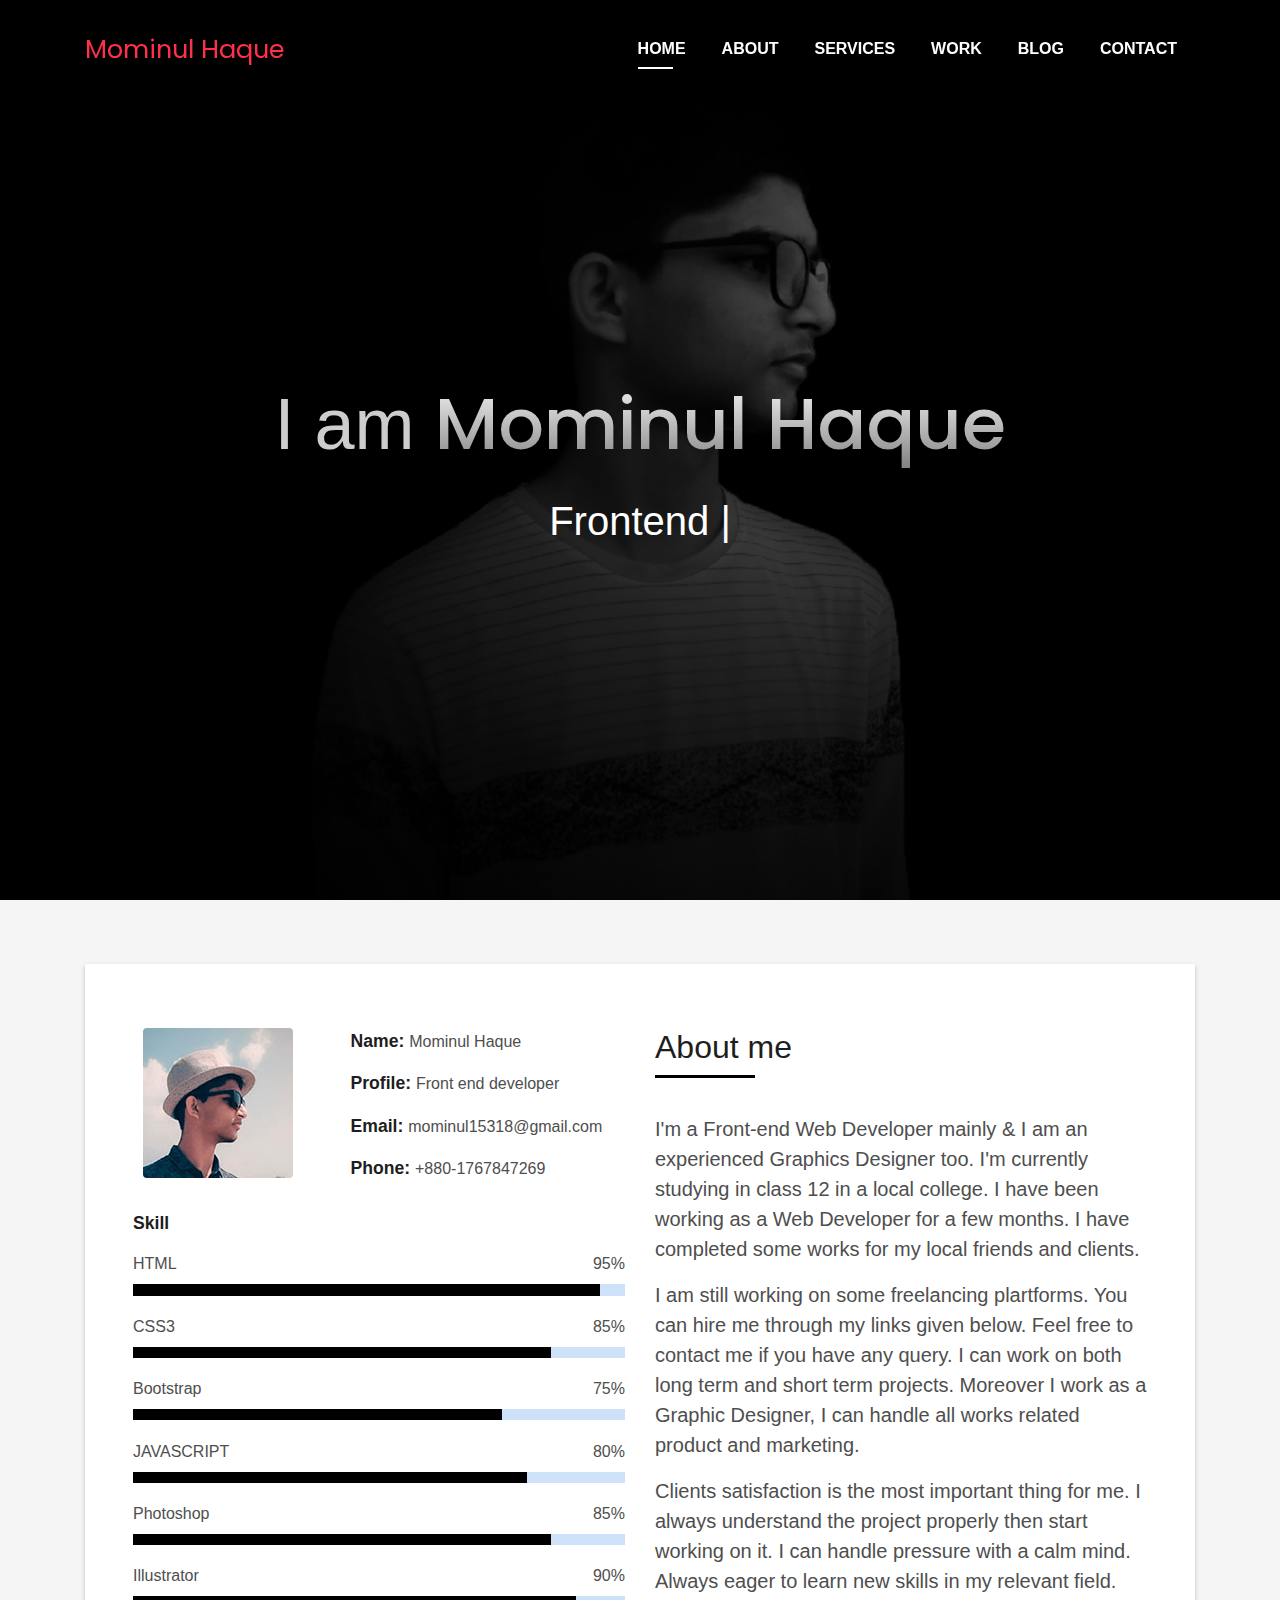
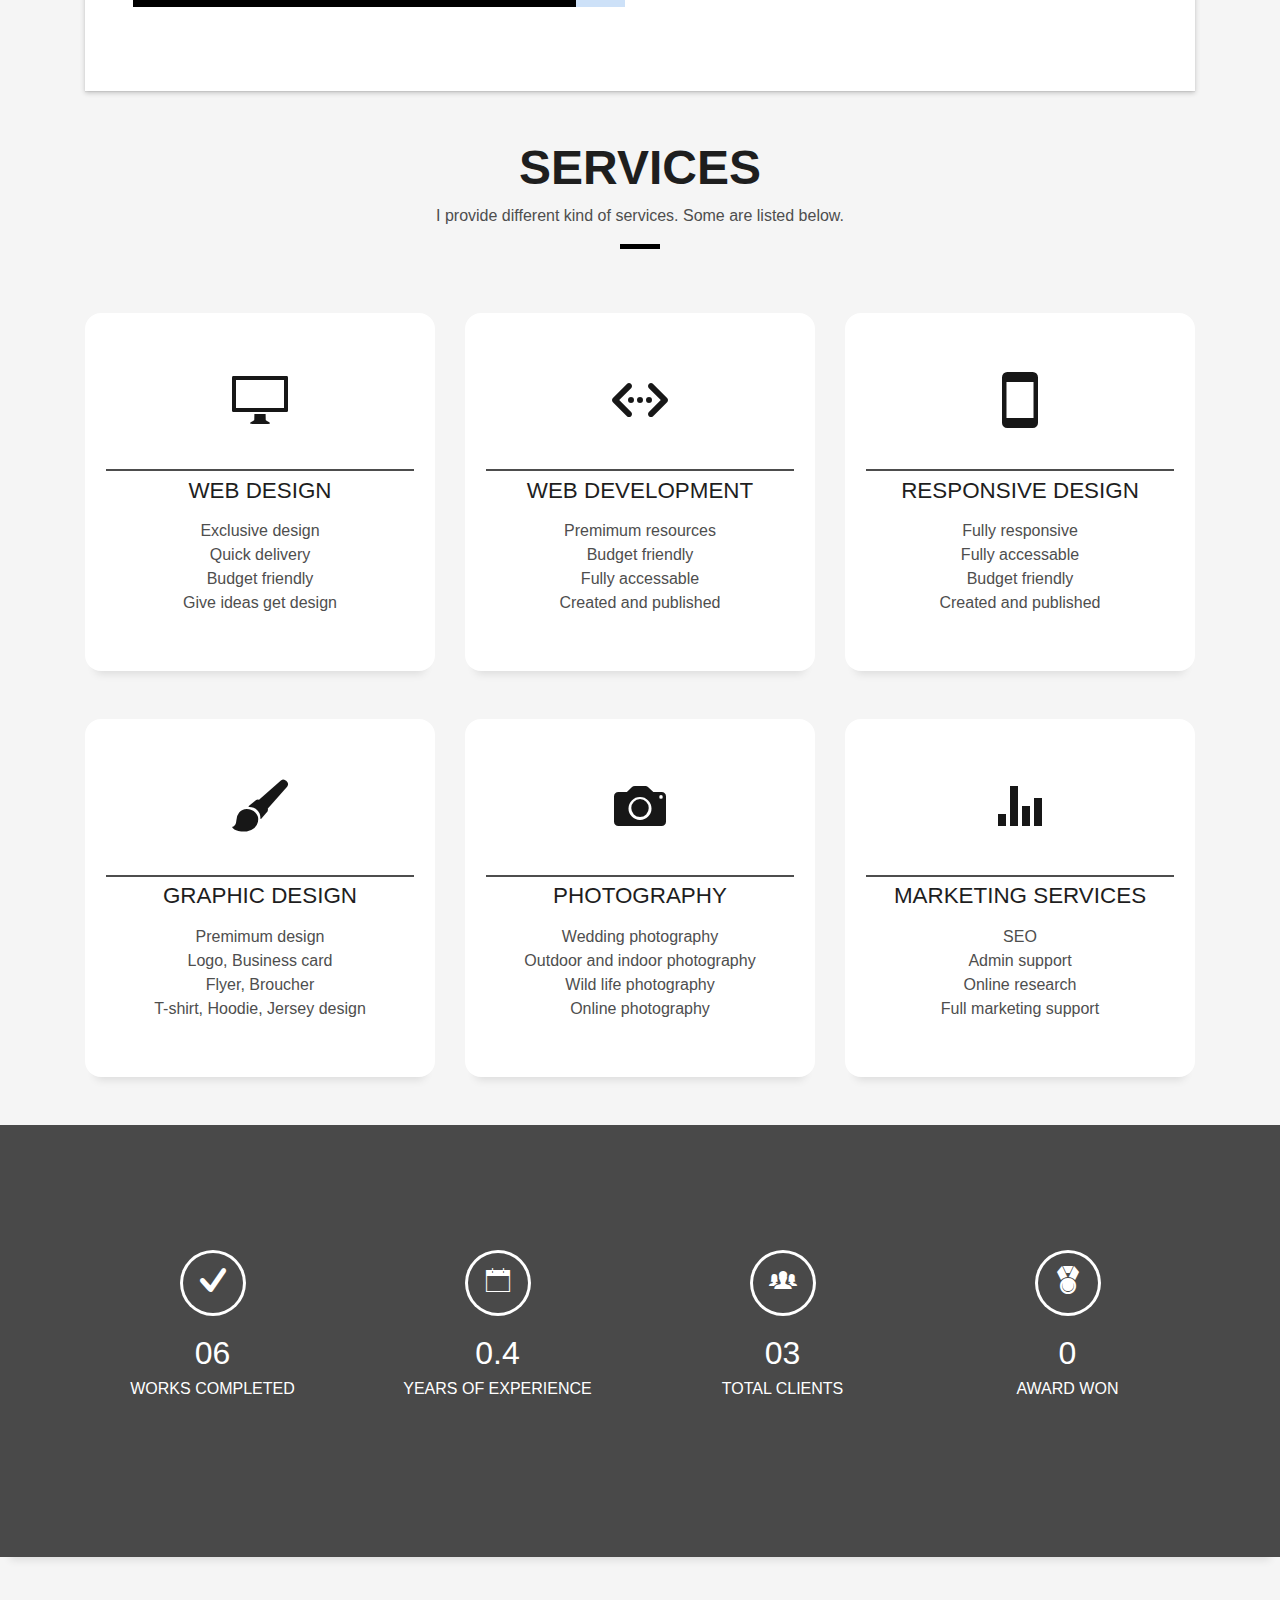
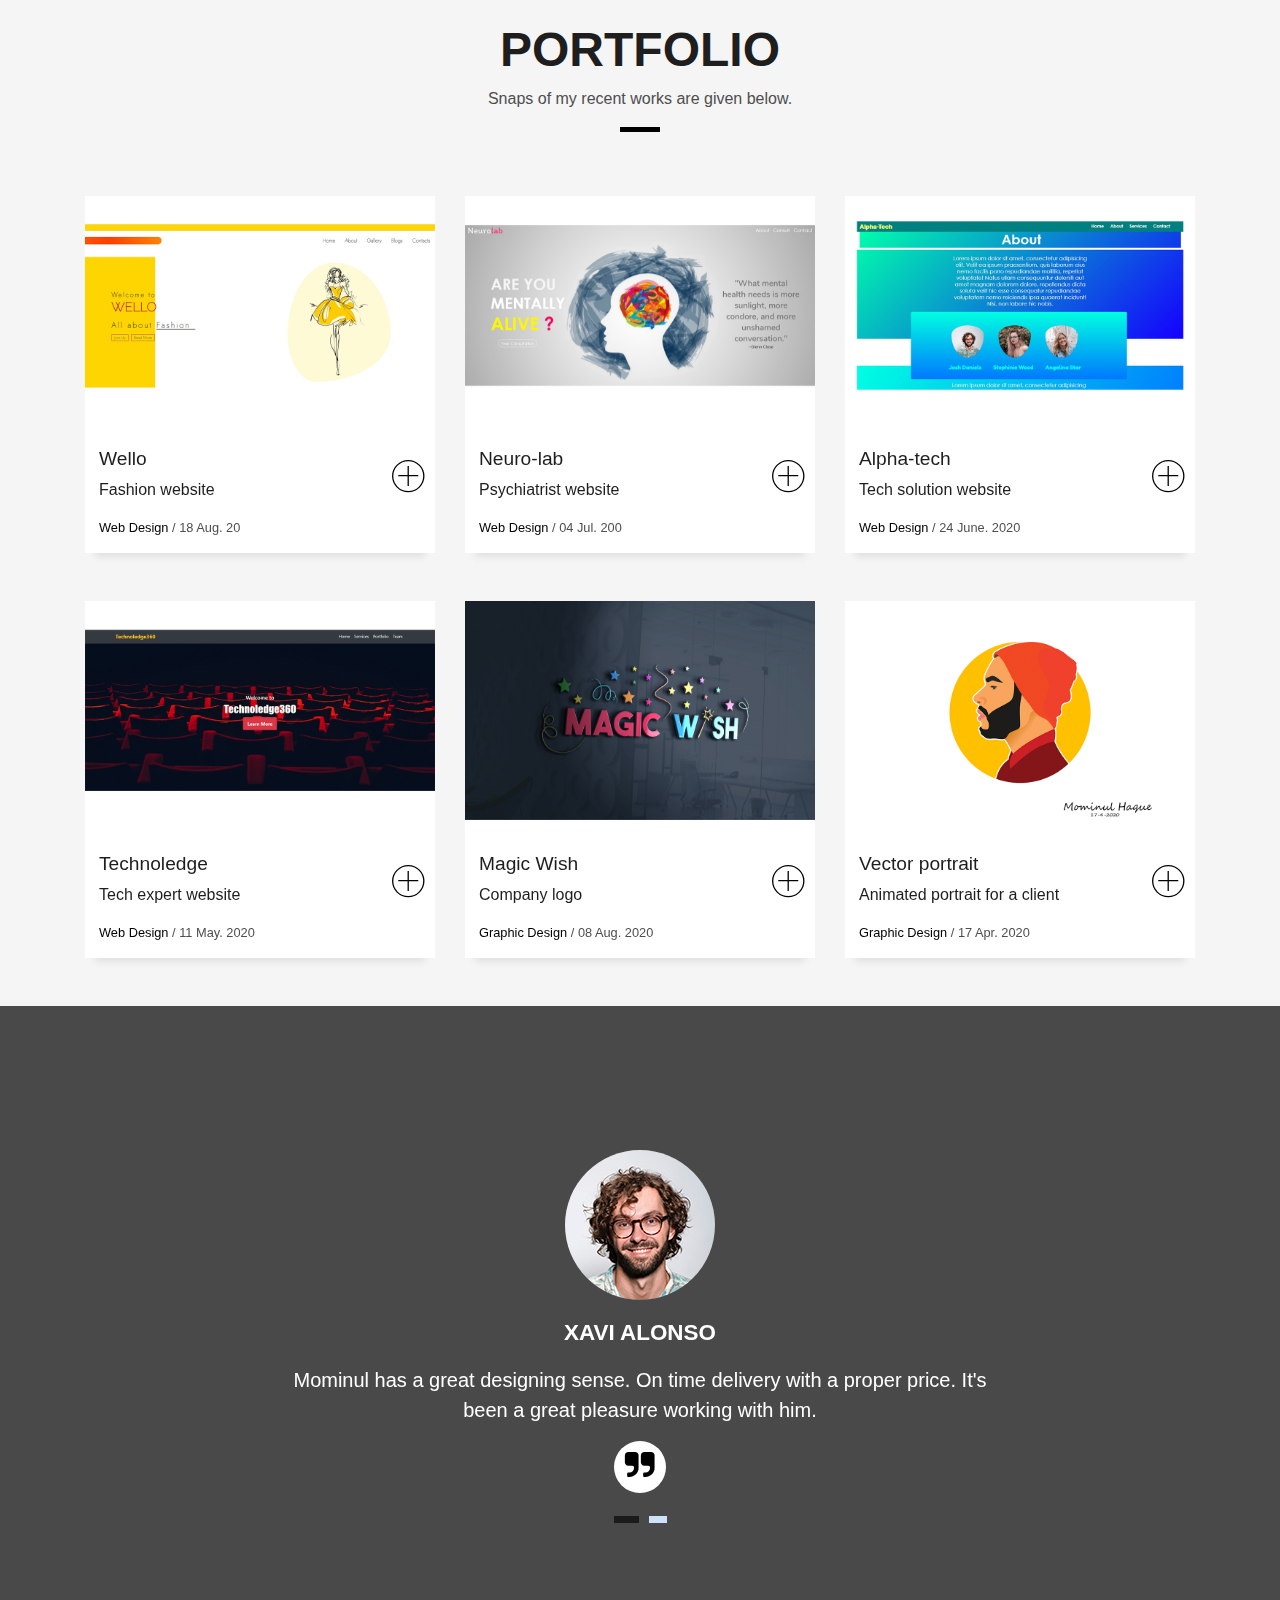
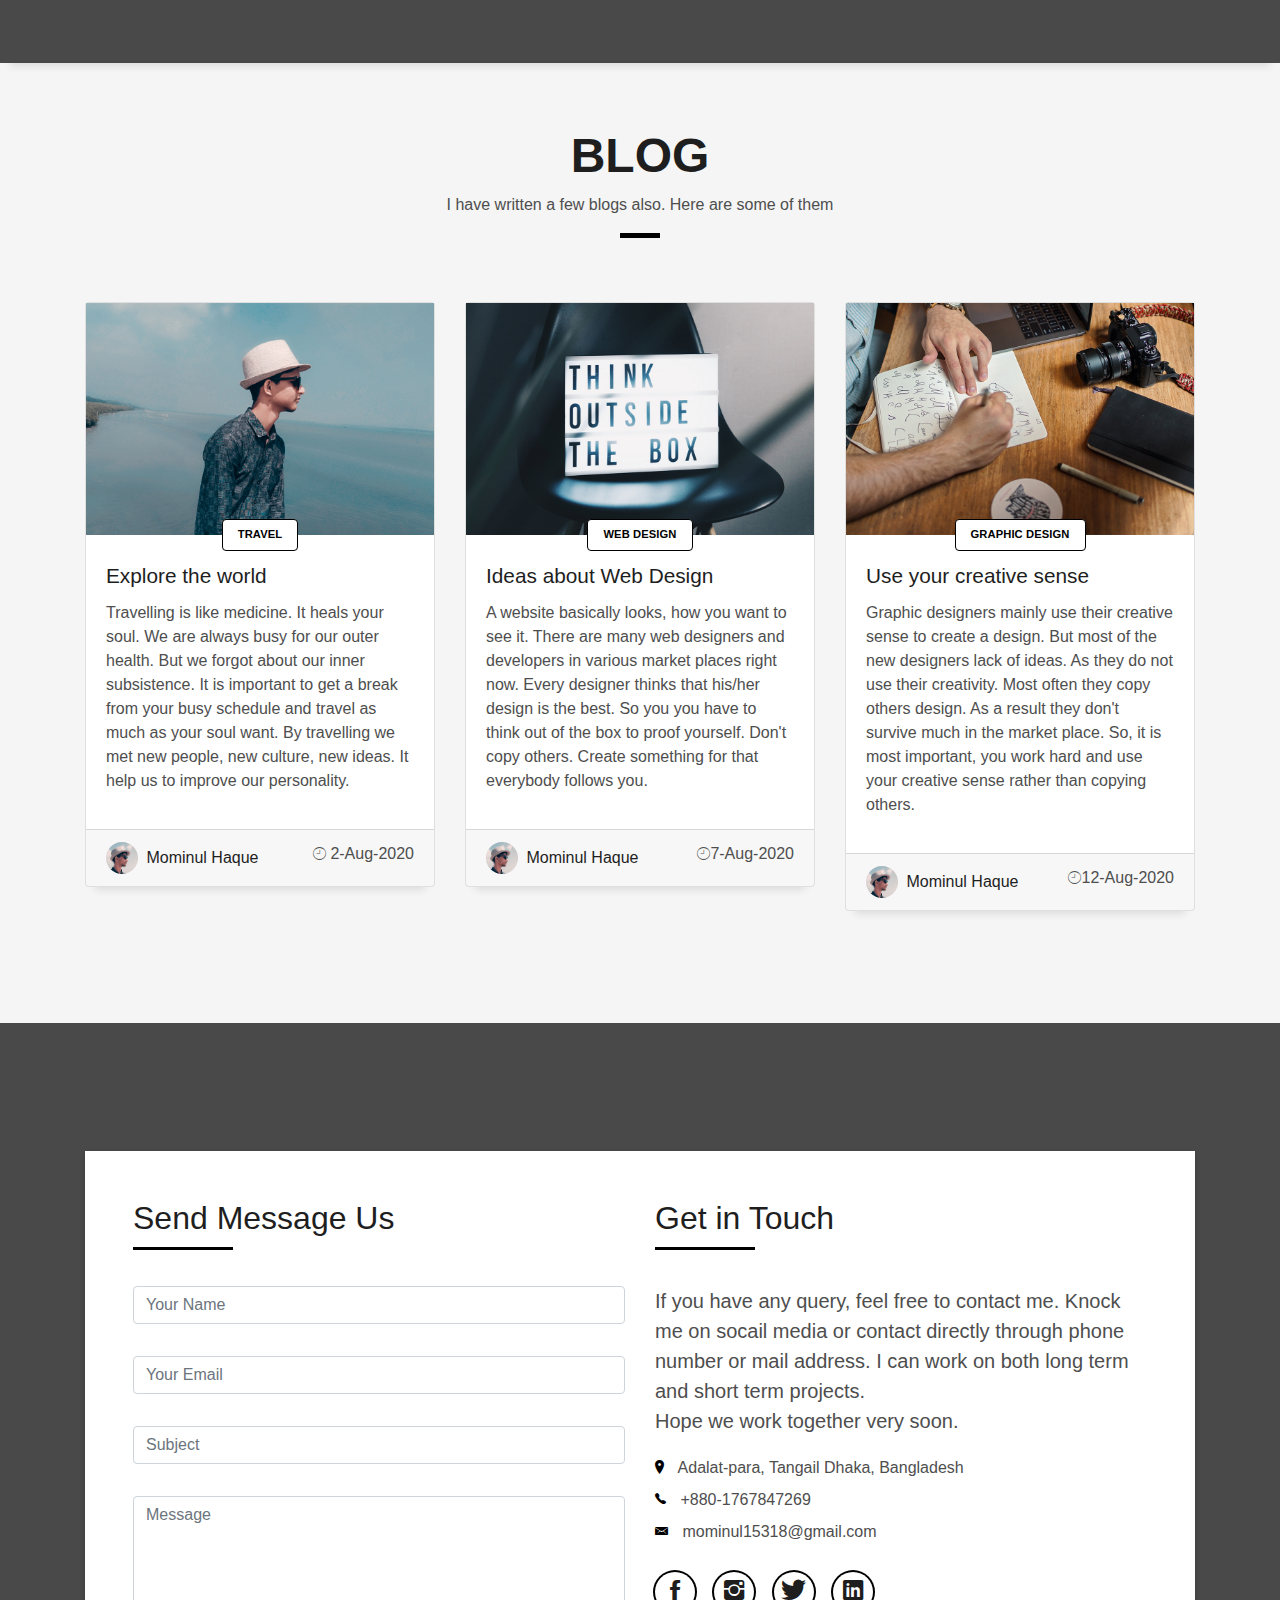
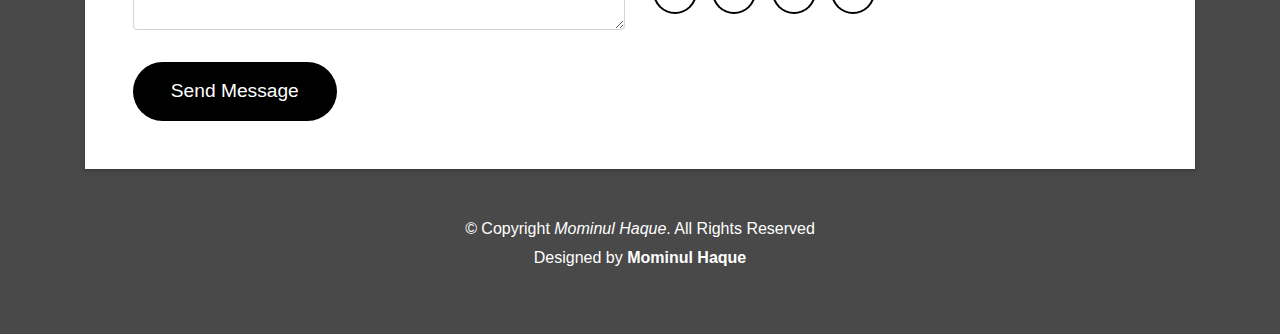
<file: index.html>
<!DOCTYPE html>
<html lang="en">
<head>
  <meta charset="utf-8">
  <title>Mominul Haque</title>
  <meta content="width=device-width, initial-scale=1.0" name="viewport">
  <meta content="" name="keywords">
  <meta content="" name="description">

  <!-- Favicons -->
  <link href="img/favicon.png" rel="icon">
  <link href="img/apple-touch-icon.png" rel="apple-touch-icon">

  <!-- Bootstrap CSS File -->
  <link href="lib/bootstrap/css/bootstrap.min.css" rel="stylesheet">

  <!-- Libraries CSS Files -->
  <link href="lib/font-awesome/css/font-awesome.min.css" rel="stylesheet">
  <link href="lib/animate/animate.min.css" rel="stylesheet">
  <link href="lib/ionicons/css/ionicons.min.css" rel="stylesheet">
  <link href="lib/owlcarousel/assets/owl.carousel.min.css" rel="stylesheet">
  <link href="lib/lightbox/css/lightbox.min.css" rel="stylesheet">

  <!-- Main Stylesheet File -->
  <link href="css/style.css" rel="stylesheet">

  <!-- =======================================================
    Theme Name: DevFolio
    Theme URL: https://bootstrapmade.com/devfolio-bootstrap-portfolio-html-template/
    Author: BootstrapMade.com
    License: https://bootstrapmade.com/license/
  ======================================================= -->
</head>

<body id="page-top">

  <!--/ Nav Star /-->
  <nav class="navbar navbar-b navbar-trans navbar-expand-md fixed-top" id="mainNav">
    <div class="container xyz">
      <a class="navbar-brand js-scroll" href="#page-top">Mominul Haque</a>
      <button class="navbar-toggler collapsed" type="button" data-toggle="collapse" data-target="#navbarDefault"
        aria-controls="navbarDefault" aria-expanded="false" aria-label="Toggle navigation">
        <span></span>
        <span></span>
        <span></span>
      </button>
      <div class="navbar-collapse collapse justify-content-end" id="navbarDefault">
        <ul class="navbar-nav">
          <li class="nav-item">
            <a class="nav-link js-scroll active" href="#home">Home</a>
          </li>
          <li class="nav-item">
            <a class="nav-link js-scroll" href="#about">About</a>
          </li>
          <li class="nav-item">
            <a class="nav-link js-scroll" href="#service">Services</a>
          </li>
          <li class="nav-item">
            <a class="nav-link js-scroll" href="#work">Work</a>
          </li>
          <li class="nav-item">
            <a class="nav-link js-scroll" href="#blog">Blog</a>
          </li>
          <li class="nav-item">
            <a class="nav-link js-scroll" href="#contact">Contact</a>
          </li>
        </ul>
      </div>
    </div>
  </nav>
  <!--/ Nav End /-->

  <!--/ Intro Skew Star /-->
  <div id="home" class="intro route bg-image" style="background-image: url(img/intro-bg.jpg)">
    <div class="overlay-itro"></div>
    <div class="intro-content display-table">
      <div class="table-cell">
        <div class="container">
          <!--<p class="display-6 color-d">Hello, world!</p>-->
          <br><br>
          <h1 class="intro-title mb-4"><span class="dc">I am </span><span class="abc">Mominul Haque</span></h1>
          <p class="intro-subtitle"><span class="text-slider-items">Frontend Developer,Web Developer,Web Designer,Graphic Designer</span><strong class="text-slider"></strong></p>
          <!-- <p class="pt-3"><a class="btn btn-primary btn js-scroll px-4" href="#about" role="button">Learn More</a></p> -->
        </div>
      </div>
    </div>
  </div>
  <!--/ Intro Skew End /-->

  <section id="about" class="about-mf sect-pt4 route">
    <div class="container">
      <div class="row">
        <div class="col-sm-12">
          <div class="box-shadow-full">
            <div class="row">
              <div class="col-md-6">
                <div class="row">
                  <div class="col-sm-6 col-md-5">
                    <div class="about-img">
                      <img src="img/testimonial-2.jpg" class="img-fluid rounded b-shadow-a" alt="">
                    </div>
                  </div>
                  <div class="col-sm-6 col-md-7">
                    <div class="about-info">
                      <p><span class="title-s">Name: </span> <span>Mominul Haque</span></p>
                      <p><span class="title-s">Profile: </span> <span>Front end developer</span></p>
                      <p><span class="title-s">Email: </span> <span>mominul15318@gmail.com</span></p>
                      <p><span class="title-s">Phone: </span> <span>+880-1767847269</span></p>
                    </div>
                  </div>
                </div>
                <div class="skill-mf">
                  <p class="title-s">Skill</p>
                  <span>HTML</span> <span class="pull-right">95%</span>
                  <div class="progress">
                    <div class="progress-bar" role="progressbar" style="width: 95%;" aria-valuenow="95" aria-valuemin="0"
                      aria-valuemax="100"></div>
                  </div>
                  <span>CSS3</span> <span class="pull-right">85%</span>
                  <div class="progress">
                    <div class="progress-bar" role="progressbar" style="width: 85%" aria-valuenow="85" aria-valuemin="0"
                      aria-valuemax="100"></div>
                  </div>
                  <span>Bootstrap</span> <span class="pull-right">75%</span>
                  <div class="progress">
                    <div class="progress-bar" role="progressbar" style="width: 75%" aria-valuenow="75" aria-valuemin="0"
                      aria-valuemax="100"></div>
                  </div>
                  <span>JAVASCRIPT</span> <span class="pull-right">80%</span>
                  <div class="progress">
                    <div class="progress-bar" role="progressbar" style="width: 80%" aria-valuenow="80" aria-valuemin="0"
                      aria-valuemax="100"></div>
                  </div>
                  <span>Photoshop</span> <span class="pull-right">85%</span>
                  <div class="progress">
                    <div class="progress-bar" role="progressbar" style="width: 85%" aria-valuenow="85" aria-valuemin="0"
                      aria-valuemax="100"></div>
                  </div>
                  <span>Illustrator</span> <span class="pull-right">90%</span>
                  <div class="progress">
                    <div class="progress-bar" role="progressbar" style="width: 90%" aria-valuenow="90" aria-valuemin="0"
                      aria-valuemax="100"></div>
                  </div>

                </div>
              </div>
              <div class="col-md-6">
                <div class="about-me pt-4 pt-md-0">
                  <div class="title-box-2">
                    <h5 class="title-left">
                      About me
                    </h5>
                  </div>
                  <p class="lead">
                    I'm a Front-end Web Developer mainly & I am an experienced Graphics Designer too. I'm currently studying in class 12 in a local college. I have been working as a Web Developer for a few months. I have completed some works for my local friends and clients.
                  </p>
                  <p class="lead">
                    I am still working on some freelancing plartforms. You can hire me through my links given below. Feel free to contact me if you have any query. I can work on both long term and short term projects. Moreover I work as a Graphic Designer, I can handle all works related product and marketing.
                  </p>
                  <p class="lead">
                    Clients satisfaction is the most important thing for me. I always understand the project properly then start working on it. I can handle pressure with a calm mind. Always eager to learn new skills in my relevant field.
                  </p>
                </div>
              </div>
            </div>
          </div>
        </div>
      </div>
    </div>
  </section>

  <!--/ Section Services Star /-->
  <section id="service" class="services-mf route">
    <div class="container">
      <div class="row">
        <div class="col-sm-12">
          <div class="title-box text-center">
            <h3 class="title-a">
              Services
            </h3>
            <p class="subtitle-a">
            I provide different kind of services. Some are listed below.
            </p>
            <div class="line-mf"></div>
          </div>
        </div>
      </div>
      <div class="row">
        <div class="col-md-4">
          <div class="service-box">
            <div class="service-ico">
              <span class="ico-circle"><i class="ion-monitor"></i></span>
            </div>
            <div class="service-content">
              <h2 class="s-title">Web Design</h2>
              <p class="s-description text-center">
                Exclusive design
                <br>Quick delivery
                <br>Budget friendly
                <br>Give ideas get design
              </p>
            </div>
          </div>
        </div>
        <div class="col-md-4">
          <div class="service-box">
            <div class="service-ico">
              <span class="ico-circle"><i class="ion-code-working"></i></span>
            </div>
            <div class="service-content">
              <h2 class="s-title">Web Development</h2>
              <p class="s-description text-center">
                Premimum resources
                <br>Budget friendly
                <br>Fully accessable
                <br>Created and published
              </p>
            </div>
          </div>
        </div>
        <div class="col-md-4">
          <div class="service-box">
            <div class="service-ico">
              <span class="ico-circle"><i class="ion-android-phone-portrait"></i></span>
            </div>
            <div class="service-content">
              <h2 class="s-title">Responsive Design</h2>
              <p class="s-description text-center">
                Fully responsive
                <br>Fully accessable
                <br>Budget friendly
                <br>Created and published
              </p>
            </div>
          </div>
        </div>
        <div class="col-md-4">
          <div class="service-box">
            <div class="service-ico">
              <span class="ico-circle"><i class="ion-paintbrush"></i></span>
            </div>
            <div class="service-content">
              <h2 class="s-title">Graphic Design</h2>
              <p class="s-description text-center">
                Premimum design
                <br>Logo, Business card
                <br>Flyer, Broucher
                <br>T-shirt, Hoodie, Jersey design
              </p>
            </div>
          </div>
        </div>
        <div class="col-md-4">
          <div class="service-box">
            <div class="service-ico">
              <span class="ico-circle"><i class="ion-camera"></i></span>
            </div>
            <div class="service-content">
              <h2 class="s-title">Photography</h2>
              <p class="s-description text-center">
                Wedding photography
                <br>Outdoor and indoor photography
                <br>Wild life photography
                <br>Online photography
              </p>
            </div>
          </div>
        </div>
        <div class="col-md-4">
          <div class="service-box">
            <div class="service-ico">
              <span class="ico-circle"><i class="ion-stats-bars"></i></span>
            </div>
            <div class="service-content">
              <h2 class="s-title">Marketing Services</h2>
              <p class="s-description text-center">
                SEO
                <br>Admin support
                <br>Online research
                <br>Full marketing support
              </p>
            </div>
          </div>
        </div>
      </div>
    </div>
  </section>
  <!--/ Section Services End /-->

  <div class="section-counter paralax-mf bg-image" style="background-image: url(img/counters-bg.jpg)">
    <div class="overlay-mf"></div>
    <div class="container">
      <div class="row">
        <div class="col-sm-3 col-lg-3">
          <div class="counter-box">
            <div class="counter-ico">
              <span class="ico-circle"><i class="ion-checkmark-round"></i></span>
            </div>
            <div class="counter-num">
              <p class="counter">06</p>
              <span class="counter-text">WORKS COMPLETED</span>
            </div>
          </div>
        </div>
        <div class="col-sm-3 col-lg-3">
          <div class="counter-box pt-4 pt-md-0">
            <div class="counter-ico">
              <span class="ico-circle"><i class="ion-ios-calendar-outline"></i></span>
            </div>
            <div class="counter-num">
              <p class="counter">0.4</p>
              <span class="counter-text">YEARS OF EXPERIENCE</span>
            </div>
          </div>
        </div>
        <div class="col-sm-3 col-lg-3">
          <div class="counter-box pt-4 pt-md-0">
            <div class="counter-ico">
              <span class="ico-circle"><i class="ion-ios-people"></i></span>
            </div>
            <div class="counter-num">
              <p class="counter">03</p>
              <span class="counter-text">TOTAL CLIENTS</span>
            </div>
          </div>
        </div>
        <div class="col-sm-3 col-lg-3">
          <div class="counter-box pt-4 pt-md-0">
            <div class="counter-ico">
              <span class="ico-circle"><i class="ion-ribbon-a"></i></span>
            </div>
            <div class="counter-num">
              <p class="counter">0</p>
              <span class="counter-text">AWARD WON</span>
            </div>
          </div>
        </div>
      </div>
    </div>
  </div>

  <!--/ Section Portfolio Star /-->
  <section id="work" class="portfolio-mf sect-pt4 route">
    <div class="container">
      <div class="row">
        <div class="col-sm-12">
          <div class="title-box text-center">
            <h3 class="title-a">
              Portfolio
            </h3>
            <p class="subtitle-a">
              Snaps of my recent works are given below.
            </p>
            <div class="line-mf"></div>
          </div>
        </div>
      </div>
      <div class="row">
        <div class="col-md-4">
          <div class="work-box">
            <a href="img/wello.jpg" data-lightbox="gallery-mf">
              <div class="work-img">
                <img src="img/wello.jpg" alt="" class="img-fluid">
              </div>
              <div class="work-content">
                <div class="row">
                  <div class="col-sm-8">
                    <h2 class="w-title">Wello</h2>
                      <p>Fashion website</p>
                    <div class="w-more">
                      <span class="w-ctegory">Web Design</span> / <span class="w-date">18 Aug. 20</span>
                    </div>
                  </div>
                  <div class="col-sm-4">
                    <div class="w-like">
                      <span class="ion-ios-plus-outline"></span>
                    </div>
                  </div>
                </div>
              </div>
            </a>
          </div>
        </div>
        <div class="col-md-4">
          <div class="work-box">
            <a href="img/neurolab.jpg" data-lightbox="gallery-mf">
              <div class="work-img">
                <img src="img/neurolab.jpg" alt="" class="img-fluid">
              </div>
              <div class="work-content">
                <div class="row">
                  <div class="col-sm-8">
                    <h2 class="w-title">Neuro-lab</h2>
                      <p>Psychiatrist website</p>
                    <div class="w-more">
                      <span class="w-ctegory">Web Design</span> / <span class="w-date">04 Jul. 200</span>
                    </div>
                  </div>
                  <div class="col-sm-4">
                    <div class="w-like">
                      <span class="ion-ios-plus-outline"></span>
                    </div>
                  </div>
                </div>
              </div>
            </a>
          </div>
        </div>
        <div class="col-md-4">
          <div class="work-box">
            <a href="img/alphatech.jpg" data-lightbox="gallery-mf">
              <div class="work-img">
                <img src="img/alphatech.jpg" alt="" class="img-fluid">
              </div>
              <div class="work-content">
                <div class="row">
                  <div class="col-sm-8">
                    <h2 class="w-title">Alpha-tech</h2>
                      <p>Tech solution website</p>
                    <div class="w-more">
                      <span class="w-ctegory">Web Design</span> / <span class="w-date">24 June. 2020</span>
                    </div>
                  </div>
                  <div class="col-sm-4">
                    <div class="w-like">
                      <span class="ion-ios-plus-outline"></span>
                    </div>
                  </div>
                </div>
              </div>
            </a>
          </div>
        </div>
        <div class="col-md-4">
          <div class="work-box">
            <a href="img/technoledge.jpg" data-lightbox="gallery-mf">
              <div class="work-img">
                <img src="img/technoledge.jpg" alt="" class="img-fluid">
              </div>
              <div class="work-content">
                <div class="row">
                  <div class="col-sm-8">
                    <h2 class="w-title">Technoledge</h2>
                      <p>Tech expert website</p>
                    <div class="w-more">
                      <span class="w-ctegory">Web Design</span> / <span class="w-date">11 May. 2020</span>
                    </div>
                  </div>
                  <div class="col-sm-4">
                    <div class="w-like">
                      <span class="ion-ios-plus-outline"></span>
                    </div>
                  </div>
                </div>
              </div>
            </a>
          </div>
        </div>
        <div class="col-md-4">
          <div class="work-box">
            <a href="img/mw.jpg" data-lightbox="gallery-mf">
              <div class="work-img">
                <img src="img/mw.jpg" alt="" class="img-fluid">
              </div>
              <div class="work-content">
                <div class="row">
                  <div class="col-sm-8">
                    <h2 class="w-title">Magic Wish</h2>
                    <p>Company logo</p>
                    <div class="w-more">
                      <span class="w-ctegory">Graphic Design</span> / <span class="w-date">08 Aug. 2020</span>
                    </div>
                  </div>
                  <div class="col-sm-4">
                    <div class="w-like">
                      <span class="ion-ios-plus-outline"></span>
                    </div>
                  </div>
                </div>
              </div>
            </a>
          </div>
        </div>
        <div class="col-md-4">
          <div class="work-box">
            <a href="img/boy.jpg" data-lightbox="gallery-mf">
              <div class="work-img">
                <img src="img/boy.jpg" alt="" class="img-fluid">
              </div>
              <div class="work-content">
                <div class="row">
                  <div class="col-sm-8">
                    <h2 class="w-title">Vector portrait</h2>
                    <p>Animated portrait for a client</p>
                    <div class="w-more">
                      <span class="w-ctegory">Graphic Design</span> / <span class="w-date">17 Apr. 2020</span>
                    </div>
                  </div>
                  <div class="col-sm-4">
                    <div class="w-like">
                      <span class="ion-ios-plus-outline"></span>
                    </div>
                  </div>
                </div>
              </div>
            </a>
          </div>
        </div>
        
      </div>
    </div>
  </section>
  <!--/ Section Portfolio End /-->

  <!--/ Section Testimonials Star /-->
  <div class="testimonials paralax-mf bg-image" style="background-image: url(img/overlay-bg.jpg)">
    <div class="overlay-mf"></div>
    <div class="container">
      <div class="row">
        <div class="col-md-12">
          <div id="testimonial-mf" class="owl-carousel owl-theme">
            <div class="testimonial-box">
              <div class="author-test">
                <img src="img/testimonial-3.jpg" alt="" class="rounded-circle b-shadow-a">
                <span class="author">Xavi Alonso</span>
              </div>
              <div class="content-test">
                <p class="description lead">
                  Mominul has a great designing sense. On time delivery with a proper price. It's been a great pleasure working with him.
                </p>
                <span class="comit"><i class="fa fa-quote-right"></i></span>
              </div>
            </div>
            <div class="testimonial-box">
              <div class="author-test">
                <img src="img/testimonial-4.jpg" alt="" class="rounded-circle b-shadow-a">
                <span class="author">Marta Socrate</span>
              </div>
              <div class="content-test">
                <p class="description lead">
                  Mominul is an amazing fellow to work with. Very hardworking and passionate about work. Definitely we'll work again.
                </p>
                <span class="comit"><i class="fa fa-quote-right"></i></span>
              </div>
            </div>
          </div>
        </div>
      </div>
    </div>
  </div>

  <!--/ Section Blog Star /-->
  <section id="blog" class="blog-mf sect-pt4 route">
    <div class="container">
      <div class="row">
        <div class="col-sm-12">
          <div class="title-box text-center">
            <h3 class="title-a">
              Blog
            </h3>
            <p class="subtitle-a">
              I have written a few blogs also. Here are some of them
            </p>
            <div class="line-mf"></div>
          </div>
        </div>
      </div>
      <div class="row">
        <div class="col-md-4">
          <div class="card card-blog">
            <div class="card-img">
              <img src="img/post-1.jpg" alt="" class="img-fluid">
            </div>
            <div class="card-body">
              <div class="card-category-box">
                <div class="card-category">
                  <h6 class="category">Travel</h6>
                </div>
              </div>
              <h3 class="card-title">Explore the world</h3>
              <p class="card-description">
                Travelling is like medicine. It heals your soul. We are always busy for our outer health. But we forgot about our inner subsistence. It is important to get a break from your busy schedule and travel as much as your soul want. By travelling we met new people, new culture, new ideas. It help us to improve our personality.
              </p>
            </div>
            <div class="card-footer">
              <div class="post-author">
                <a href="#">
                  <img src="img/testimonial-2.jpg" alt="" class="avatar rounded-circle">
                  <span class="author">Mominul Haque</span>
                </a>
              </div>
              <div class="post-date">
                <span class="ion-ios-clock-outline"></span> 2-Aug-2020
              </div>
            </div>
          </div>
        </div>
        <div class="col-md-4">
          <div class="card card-blog">
            <div class="card-img">
              <img src="img/post-2.jpg" alt="" class="img-fluid">
            </div>
            <div class="card-body">
              <div class="card-category-box">
                <div class="card-category">
                  <h6 class="category">Web Design</h6>
                </div>
              </div>
              <h3 class="card-title">Ideas about Web Design</h3>
              <p class="card-description">
                A website basically looks, how you want to see it. There are many web designers and developers in various market places right now. Every designer thinks that his/her design is the best. So you you have to think out of the box to proof yourself. Don't copy others. Create something for that everybody follows you.
              </p>
            </div>
            <div class="card-footer">
              <div class="post-author">
                <a href="#">
                  <img src="img/testimonial-2.jpg" alt="" class="avatar rounded-circle">
                  <span class="author">Mominul Haque</span>
                </a>
              </div>
              <div class="post-date">
                <span class="ion-ios-clock-outline"></span>7-Aug-2020
              </div>
            </div>
          </div>
        </div>
        <div class="col-md-4">
          <div class="card card-blog">
            <div class="card-img">
              <img src="img/post-3.jpg" alt="" class="img-fluid">
            </div>
            <div class="card-body">
              <div class="card-category-box">
                <div class="card-category">
                  <h6 class="category">Graphic Design</h6>
                </div>
              </div>
              <h3 class="card-title">Use your creative sense</h3>
              <p class="card-description">
                Graphic designers mainly use their creative sense to create a design. But most of the new designers lack of ideas. As they do not use their creativity. Most often they copy others design. As a result they don't survive much in the market place. So, it is most important, you work hard and use your creative sense rather than copying others.
              </p>
            </div>
            <div class="card-footer">
              <div class="post-author">
                <a href="#">
                  <img src="img/testimonial-2.jpg" alt="" class="avatar rounded-circle">
                  <span class="author">Mominul Haque</span>
                </a>
              </div>
              <div class="post-date">
                <span class="ion-ios-clock-outline"></span>12-Aug-2020
              </div>
            </div>
          </div>
        </div>
      </div>
    </div>
  </section>
  <!--/ Section Blog End /-->

  <!--/ Section Contact-Footer Star /-->
  <section class="paralax-mf footer-paralax bg-image sect-mt4 route" style="background-image: url(img/overlay-bg.jpg)">
    <div class="overlay-mf"></div>
    <div class="container">
      <div class="row">
        <div class="col-sm-12">
          <div class="contact-mf">
            <div id="contact" class="box-shadow-full">
              <div class="row">
                <div class="col-md-6">
                  <div class="title-box-2">
                    <h5 class="title-left">
                      Send Message Us
                    </h5>
                  </div>
                  <div>
                      <form action="" method="post" role="form" class="contactForm">
                      <div id="sendmessage">Your message has been sent. Thank you!</div>
                      <div id="errormessage"></div>
                      <div class="row">
                        <div class="col-md-12 mb-3">
                          <div class="form-group">
                            <input type="text" name="name" class="form-control" id="name" placeholder="Your Name" data-rule="minlen:4" data-msg="Please enter at least 4 chars" />
                            <div class="validation"></div>
                          </div>
                        </div>
                        <div class="col-md-12 mb-3">
                          <div class="form-group">
                            <input type="email" class="form-control" name="email" id="email" placeholder="Your Email" data-rule="email" data-msg="Please enter a valid email" />
                            <div class="validation"></div>
                          </div>
                        </div>
                        <div class="col-md-12 mb-3">
                            <div class="form-group">
                              <input type="text" class="form-control" name="subject" id="subject" placeholder="Subject" data-rule="minlen:4" data-msg="Please enter at least 8 chars of subject" />
                              <div class="validation"></div>
                            </div>
                        </div>
                        <div class="col-md-12 mb-3">
                          <div class="form-group">
                            <textarea class="form-control" name="message" rows="5" data-rule="required" data-msg="Please write something for us" placeholder="Message"></textarea>
                            <div class="validation"></div>
                          </div>
                        </div>
                        <div class="col-md-12">
                          <button type="submit" class="button button-a button-big button-rouded">Send Message</button>
                        </div>
                      </div>
                    </form>
                  </div>
                </div>
                <div class="col-md-6">
                  <div class="title-box-2 pt-4 pt-md-0">
                    <h5 class="title-left">
                      Get in Touch
                    </h5>
                  </div>
                  <div class="more-info">
                    <p class="lead">
                      If you have any query, feel free to contact me. Knock me on socail media or contact directly through phone number or mail address. I can work on both long term and short term projects.
                      <br>Hope we work together very soon.
                    </p>
                    <ul class="list-ico">
                      <li><span class="ion-ios-location"></span> Adalat-para, Tangail Dhaka, Bangladesh</li>
                      <li><span class="ion-ios-telephone"></span> +880-1767847269</li>
                      <li><span class="ion-email"></span> mominul15318@gmail.com</li>
                    </ul>
                  </div>
                  <div class="socials">
                    <ul>
                      <li><a href="http://facebook.com/mominul15" target="_blank"><span class="ico-circle"><i class="ion-social-facebook"></i></span></a></li>
                      <li><a href="https://www.instagram.com/mominul_15/" target="_blank"><span class="ico-circle"><i class="ion-social-instagram"></i></span></a></li>
                      <li><a href="https://twitter.com/iam_momin001" target="_blank"><span class="ico-circle"><i class="ion-social-twitter"></i></span></a></li>
                      <li><a href="https://www.linkedin.com/in/mominul15/" target="_blank"><span class="ico-circle"><i class="ion-social-linkedin" ></i></span></a></li>
                    </ul>
                  </div>
                </div>
              </div>
            </div>
          </div>
        </div>
      </div>
    </div>
    <footer>
      <div class="container">
        <div class="row">
          <div class="col-sm-12">
            <div class="copyright-box">
              <p class="copyright">&copy; Copyright <i>Mominul Haque</i>. All Rights Reserved</p>
              <div class="credits">
                <!--
                  All the links in the footer should remain intact.
                  You can delete the links only if you purchased the pro version.
                  Licensing information: https://bootstrapmade.com/license/
                  Purchase the pro version with working PHP/AJAX contact form: https://bootstrapmade.com/buy/?theme=DevFolio
                -->
                Designed by<strong> <a href="#">Mominul Haque</a></strong>
              </div>
            </div>
          </div>
        </div>
      </div>
    </footer>
  </section>
  <!--/ Section Contact-footer End /-->

  <a href="#" class="back-to-top"><i class="fa fa-chevron-up"></i></a>
  <div id="preloader"></div>

  <!-- JavaScript Libraries -->
  <script src="lib/jquery/jquery.min.js"></script>
  <script src="lib/jquery/jquery-migrate.min.js"></script>
  <script src="lib/popper/popper.min.js"></script>
  <script src="lib/bootstrap/js/bootstrap.min.js"></script>
  <script src="lib/easing/easing.min.js"></script>
  <script src="lib/counterup/jquery.waypoints.min.js"></script>
  <script src="lib/counterup/jquery.counterup.js"></script>
  <script src="lib/owlcarousel/owl.carousel.min.js"></script>
  <script src="lib/lightbox/js/lightbox.min.js"></script>
  <script src="lib/typed/typed.min.js"></script>
  <!-- Contact Form JavaScript File -->
  <script src="contactform/contactform.js"></script>

  <!-- Template Main Javascript File -->
  <script src="js/main.js"></script>

</body>
</html>
</file>
<file: css/style.css>
/*
  Theme Name: DevFolio
  Theme URL: https://bootstrapmade.com/devfolio-bootstrap-portfolio-html-template/
  Author: BootstrapMade.com
  License: https://bootstrapmade.com/license/
*/

/*======================================
//--//-->   STYLES GENERALES
======================================*/
@import url('https://fonts.googleapis.com/css2?family=Poppins:wght@300&display=swap');

body {
  background-color: #f5f5f5;
  color: #4e4e4e;
}

h1,
h2,
h3,
h4,
h5,
h6 {
  color: #1e1e1e;
}

a {
  color: #1e1e1e;
  transition: all 0.5s ease-in-out;
}

a:hover {
  color: #000;
  text-decoration: none;
  transition: all 0.5s ease-in-out;
}

.p-r {
  position: relative;
}

.color-a {
  color: #000;
}

.color-d {
  color: #f5f5f5;
}

.color-text-a {
  color: #4e4e4e;
}

.box-shadow,
.paralax-mf,
.service-box,
.work-box,
.card-blog {
  box-shadow: 0 13px 8px -10px rgba(0, 0, 0, 0.1);
}

.box-shadow-a,
.button:hover {
  box-shadow: 0 0 0 4px #DDDDDD;
}

.display-5 {
  font-size: 2.5rem;
  font-weight: 300;
  line-height: 1.1;
}

.display-6 {
  font-size: 2rem;
  font-weight: 300;
  line-height: 1.1;
}

.avatar {
  width: 32px;
  height: 32px;
  margin-right: 4px;
  overflow: hidden;
}

.bg-image {
  background-repeat: no-repeat;
  background-attachment: fixed;
  background-size: cover;
  background-position: center center;
}

.overlay-mf {
  background-color: #000;
}

.overlay-mf {
  position: absolute;
  top: 0;
  left: 0px;
  padding: 0;
  height: 100%;
  width: 100%;
  opacity: .7;
}

.paralax-mf {
  position: relative;
  padding: 8rem 0;
}

.display-table {
  width: 100%;
  height: 100%;
  display: table;
}

.table-cell {
  display: table-cell;
  vertical-align: middle;
}

/*--/ Sections /--*/

.sect-4 {
  padding: 4rem 0;
}

.sect-pt4 {
  padding-top: 4rem;
}

.sect-mt4 {
  margin-top: 4rem;
}

/*--/ Title s /--*/

.title-s {
  font-weight: 600;
  color: #1e1e1e;
  font-size: 1.1rem;
}

/*--/ Title A /--*/

.title-box {
  margin-bottom: 4rem;
}

.title-a {
  font-size: 3rem;
  font-weight: bold;
  text-transform: uppercase;
}

.subtitle-a {
  color: #4e4e4e;
}

.line-mf {
  width: 40px;
  height: 5px;
  background-color: #000;
  margin: 0 auto;
}

/*--/ Title Left /--*/

.title-box-2 {
  margin-bottom: 3rem;
}

.title-left {
  font-size: 2rem;
  position: relative;
}

.title-left:before {
  content: '';
  position: absolute;
  height: 3px;
  background-color: #000;
  width: 100px;
  bottom: -12px;
}

/*------/ Box /------*/

.box-pl2 {
  padding-left: 2rem;
}

.box-shadow-full {
  padding: 3rem 1.25rem;
  position: relative;
  background-color: #fff;
  margin-bottom: 3rem;
  z-index: 2;
  box-shadow: 0 1px 1px 0 rgba(0, 0, 0, 0.06), 0 2px 5px 0 rgba(0, 0, 0, 0.2);
}

/*------/ Socials /------*/

.socials {
  padding: 1.5rem 0;
}

.socials ul li {
  display: inline-block;
}

.socials .ico-circle {
  height: 40px;
  width: 40px;
  font-size: 1.7rem;
  border-radius: 50%;
  line-height: 1.4;
  margin: 0 15px 0 0;
  box-shadow: 0 0 0 2px #000;
  transition: all 500ms ease;
}

.socials .ico-circle:hover {
  background-color: #000;
  color: #fff;
  box-shadow: 0 0 0 2px #fff;
  transition: all 500ms ease;
}

/*------/ Ul resect /------*/

.ul-resect,
.socials ul,
.list-ico,
.blog-wrapper .post-meta ul,
.box-comments .list-comments,
.widget-sidebar .list-sidebar,
.widget-tags ul {
  list-style: none;
  padding-left: 0;
  margin-bottom: 0;
}

.list-ico {
  line-height: 2;
}

.list-ico span {
  color: #000;
  margin-right: 10px;
}

/*------/ Ico Circle /------*/

.ico-circle {
  height: 100px;
  width: 100px;
  font-size: 2rem;
  border-radius: 50%;
  line-height: 1.55;
  margin: 0 auto;
  text-align: center;
  box-shadow: 0 0 0 10px #000;
  display: block;
}

/*------/ Owl Carousel /------*/

.owl-theme .owl-dots {
  text-align: center;
  margin-top: 18px;
}

.owl-theme .owl-dots .owl-dot {
  display: inline-block;
}

.owl-theme .owl-dots .owl-dot span {
  width: 18px;
  height: 7px;
  margin: 5px 5px;
  background: #cde1f8;
  border: 0px solid #cde1f8;
  display: block;
  transition: all 0.6s ease-in-out;
  cursor: pointer;
}

.owl-theme .owl-dots .owl-dot:hover span {
  background-color: #cde1f8;
}

.owl-theme .owl-dots .owl-dot.active span {
  background-color: #1B1B1B;
  width: 25px;
}

/*--/ Scrolltop s /--*/

.scrolltop-mf {
  position: relative;
  display: none;
}

.scrolltop-mf span {
  z-index: 999;
  position: fixed;
  width: 42px;
  height: 42px;
  background-color: #000;
  opacity: .7;
  font-size: 1.6rem;
  line-height: 1.5;
  text-align: center;
  color: #fff;
  top: auto;
  left: auto;
  right: 30px;
  bottom: 50px;
  cursor: pointer;
  border-radius: 50%;
}

/* Back to top button */

.back-to-top {
  position: fixed;
  display: none;
  background: #000;
  color: #fff;
  width: 44px;
  height: 44px;
  text-align: center;
  line-height: 1;
  font-size: 16px;
  border-radius: 50%;
  right: 15px;
  bottom: 15px;
  transition: background 0.5s;
  z-index: 11;
}

.back-to-top i {
  padding-top: 12px;
  color: #fff;
}

/* Prelaoder */

#preloader {
  position: fixed;
  top: 0;
  left: 0;
  right: 0;
  bottom: 0;
  z-index: 9999;
  overflow: hidden;
  background: #fff;
}

#preloader:before {
  content: "";
  position: fixed;
  top: calc(50% - 30px);
  left: calc(50% - 30px);
  border: 6px solid #f2f2f2;
  border-top: 6px solid #000;
  border-radius: 50%;
  width: 60px;
  height: 60px;
  -webkit-animation: animate-preloader 1s linear infinite;
  animation: animate-preloader 1s linear infinite;
}

@-webkit-keyframes animate-preloader {
  0% {
    -webkit-transform: rotate(0deg);
    transform: rotate(0deg);
  }

  100% {
    -webkit-transform: rotate(360deg);
    transform: rotate(360deg);
  }
}

@keyframes animate-preloader {
  0% {
    -webkit-transform: rotate(0deg);
    transform: rotate(0deg);
  }

  100% {
    -webkit-transform: rotate(360deg);
    transform: rotate(360deg);
  }
}

/*======================================
//--//-->   NAVBAR
======================================*/
.xyz{

}
.navbar-b {
  transition: all .5s ease-in-out;
  background-color: transparent;
  padding-top: 1.563rem;
  padding-bottom: 1.563rem;
}

.navbar-b.navbar-reduce {
  box-shadow: 0px 6px 9px 0px rgba(0, 0, 0, 0.06);
}

.navbar-b.navbar-trans .nav-item,
.navbar-b.navbar-reduce .nav-item {
  position: relative;
  padding-right: 10px;
  padding-left: 0;
}

.navbar-b.navbar-trans .nav-link,
.navbar-b.navbar-reduce .nav-link {
  color: #fff;
  text-transform: uppercase;
  font-weight: 600;
}

.navbar-b.navbar-trans .nav-link:before,
.navbar-b.navbar-reduce .nav-link:before {
  content: '';
  position: absolute;
  margin-left: 0px;
  width: 0%;
  bottom: 0;
  left: 0;
  height: 2px;
  transition: all 500ms ease;
}

.navbar-b.navbar-trans .nav-link:hover,
.navbar-b.navbar-reduce .nav-link:hover {
  color: #1B1B1B;
}

.navbar-b.navbar-trans .nav-link:hover:before,
.navbar-b.navbar-reduce .nav-link:hover:before {
  width: 35px;
}

.navbar-b.navbar-trans .show > .nav-link:before,
.navbar-b.navbar-trans .active > .nav-link:before,
.navbar-b.navbar-trans .nav-link.show:before,
.navbar-b.navbar-trans .nav-link.active:before,
.navbar-b.navbar-reduce .show > .nav-link:before,
.navbar-b.navbar-reduce .active > .nav-link:before,
.navbar-b.navbar-reduce .nav-link.show:before,
.navbar-b.navbar-reduce .nav-link.active:before {
  width: 35px;
}

.navbar-b.navbar-trans .nav-link:before {
  background-color: #fff;
}

.navbar-b.navbar-trans .nav-link:hover {
  color: #fff;
}

.navbar-b.navbar-trans .show > .nav-link,
.navbar-b.navbar-trans .active > .nav-link,
.navbar-b.navbar-trans .nav-link.show,
.navbar-b.navbar-trans .nav-link.active {
  color: #fff;
}

.navbar-b.navbar-reduce {
  transition: all .5s ease-in-out;
  background-color: #fff;
  padding-top: 15px;
  padding-bottom: 15px;
}

.navbar-b.navbar-reduce .nav-link {
  color: #000;
}

.navbar-b.navbar-reduce .nav-link:before {
  background-color: #000;
}

.navbar-b.navbar-reduce .nav-link:hover {
  color: #000;
}

.navbar-b.navbar-reduce .show > .nav-link,
.navbar-b.navbar-reduce .active > .nav-link,
.navbar-b.navbar-reduce .nav-link.show,
.navbar-b.navbar-reduce .nav-link.active {
  color: #000;
}

.navbar-b.navbar-reduce .navbar-brand {
  color: #FF001E;
}

.navbar-b.navbar-reduce .navbar-toggler span {
  background-color: #1B1B1B;
}

.navbar-b .navbar-brand {
  color: #FF3048;
  font-size: 1.6rem;
  font-family: 'Poppins', sans-serif;
}

.navbar-b .navbar-nav .dropdown-item.show .dropdown-menu,
.navbar-b .dropdown.show .dropdown-menu,
.navbar-b .dropdown-btn.show .dropdown-menu {
  -webkit-transform: translate3d(0px, 0px, 0px);
  transform: translate3d(0px, 0px, 0px);
  visibility: visible !important;
}

.navbar-b .dropdown-menu {
  margin: 1.12rem 0 0;
  border-radius: 0;
}

.navbar-b .dropdown-menu .dropdown-item {
  padding: .7rem 1.7rem;
  transition: all 500ms ease;
}

.navbar-b .dropdown-menu .dropdown-item:hover {
  background-color: #000;
  color: #fff;
  transition: all 500ms ease;
}

.navbar-b .dropdown-menu .dropdown-item.active {
  background-color: #000;
}

/*--/ Hamburger Navbar /--*/

.navbar-toggler {
  position: relative;
}

.navbar-toggler:focus,
.navbar-toggler:active {
  outline: 0;
}

.navbar-toggler span {
  display: block;
  background-color: #fff;
  height: 3px;
  width: 25px;
  margin-top: 4px;
  margin-bottom: 4px;
  -webkit-transform: rotate(0deg);
  transform: rotate(0deg);
  left: 0;
  opacity: 1;
}

.navbar-toggler span:nth-child(1),
.navbar-toggler span:nth-child(3) {
  transition: -webkit-transform .35s ease-in-out;
  transition: transform .35s ease-in-out;
  transition: transform .35s ease-in-out, -webkit-transform .35s ease-in-out;
}

.navbar-toggler:not(.collapsed) span:nth-child(1) {
  position: absolute;
  left: 12px;
  top: 10px;
  -webkit-transform: rotate(135deg);
  transform: rotate(135deg);
  opacity: 0.9;
}

.navbar-toggler:not(.collapsed) span:nth-child(2) {
  height: 12px;
  visibility: hidden;
  background-color: transparent;
}

.navbar-toggler:not(.collapsed) span:nth-child(3) {
  position: absolute;
  left: 12px;
  top: 10px;
  -webkit-transform: rotate(-135deg);
  transform: rotate(-135deg);
  opacity: 0.9;
}

/*======================================
//--//-->   INTRO
======================================*/

.intro {
  height: 100vh;
  position: relative;
  color: #fff;
}

.intro .intro-content {
  text-align: center;
  position: absolute;
}

.intro .overlay-itro {
  background-color: rgba(0, 0, 0, 0.6);
  position: absolute;
  top: 0;
  left: 0px;
  padding: 0;
  height: 100%;
  width: 100%;
  opacity: .9;
}

.intro .intro-title {
  color: #fff;
}

.abc{
  font-family: 'Poppins', sans-serif;
  background: -webkit-linear-gradient(#fff, #7B7B7B);
  -webkit-background-clip: text;
  -webkit-text-fill-color: transparent;
}

.dc{
  color: #CDCDCD;
}

.intro .intro-subtitle {
  font-size: 1.5rem;
  font-weight: 300;
}

.intro .text-slider-items {
  display: none;
}

.intro-single {
  height: 350px;
}

.intro-single .intro-content {
  margin-top: 30px;
}

.intro-single .intro-title {
  text-transform: uppercase;
  font-size: 3rem;
}

.intro-single .breadcrumb {
  background-color: transparent;
  color: #000;
}

.intro-single .breadcrumb .breadcrumb-item:before {
  color: #cde1f8;
}

.intro-single .breadcrumb .breadcrumb-item.active {
  color: #cde1f8;
}

.intro-single .breadcrumb a {
  color: #fff;
}

/*======================================
//--//-->   ABOUT
======================================*/

.about-mf .box-shadow-full {
  padding-top: 4rem;
  padding-bottom: 4rem;
}

.about-mf .about-img {
  margin-bottom: 2rem;
}

.about-mf .about-img img {
  margin-left: 10px;
}

.skill-mf span {
  color: #4e4e4e;
}

.skill-mf .progress {
  background-color: #cde1f8;
  margin: .5rem 0 1.2rem 0;
  border-radius: 0;
  height: .7rem;
}

.skill-mf .progress .progress-bar {
  height: .7rem;
  background-color: #000;
}

/*======================================
//--//-->   SERVICES
======================================*/

.service-box {
  background-color: #fff;
  padding: 2.5rem 1.3rem;
  border-radius: 1rem;
  margin-bottom: 3rem;
  transition: 0.5s ease;
}

.service-box:hover{
  box-shadow: 5px 5px 5px 2px #CACACA; 
}

.service-box:hover .ico-circle {
  transition: all 500ms ease;
  color: #fff;
  background-color: #2C2C2C;
  box-shadow: 0 0 0 10px #fff;
}

.service-box .service-ico {
  margin-bottom: 1rem;
  color: #171717;
}

.service-box .ico-circle {
  transition: all 500ms ease;
  font-size: 4rem;
  box-shadow: 0 0 0 0px #fff;
}

.service-box .s-title {
  font-size: 1.4rem;
  text-transform: uppercase;
  text-align: center;
  padding: .4rem 0;
  border-top: 2px solid #4D4D4D;
}

.service-box .s-description {
  color: #4e4e4e;
}

/*======================================
//--//-->   COUNTER
======================================*/

.counter-box {
  color: #fff;
  text-align: center;
}

.counter-ico {
  margin-bottom: 1rem;
}

.counter-ico .ico-circle {
  height: 60px;
  width: 60px;
  line-height: 1.8;
  box-shadow: 0 0 0 3px #FFF;
}

.counter-num .counter {
  font-size: 2rem;
  margin-bottom: 0;
}

/*======================================
//--//-->   PORTFOLIO
======================================*/

.work-box {
  margin-bottom: 3rem;
  -webkit-backface-visibility: hidden;
  backface-visibility: hidden;
  background-color: #fff;
  transition: 0.3s ease;
}

.work-box:hover {
box-shadow: 5px 5px 5px 2px #CACACA;
}

.work-box:hover img {
  -webkit-transform: scale(1.3);
  transform: scale(1.3);
}

.work-img {
  display: block;
  overflow: hidden;
}

.work-img img {
  transition: all 1s;
}

.work-content {
  padding: 2rem 3% 1rem 4%;
}

.work-content .w-more {
  color: #4e4e4e;
  font-size: .8rem;
}

.work-content .w-more .w-ctegory {
  color: #000;
}

.work-content .w-like {
  font-size: 2.5rem;
  color: #000;
  float: right;
}

.work-content .w-like a {
  color: #000;
}

.work-content .w-like .num-like {
  font-size: .7rem;
}

.w-title {
  font-size: 1.2rem;
}

/*======================================
//--//-->   TESTIMONIALS
======================================*/

.testimonials .owl-carousel .owl-item img {
  width: auto;
}

.testimonial-box {
  color: #fff;
  text-align: center;
}

.testimonial-box .author-test {
  margin-top: 1rem;
}

.testimonial-box .author-test img {
  margin: 0 auto;
}

.testimonial-box .author {
  color: #fff;
  text-transform: uppercase;
  font-weight: 600;
  margin: 1rem 0;
  display: block;
  font-size: 1.4rem;
}

.testimonial-box .comit {
  font-size: 2rem;
  color: #000;
  background-color: #fff;
  width: 52px;
  height: 52px;
  display: block;
  margin: 0 auto;
  border-radius: 50%;
  line-height: 1.6;
}

/*======================================
//--//-->   BLOG
======================================*/

.card-blog{
  transition: 0.3s ease;
}

.card-blog .card-body {
  position: relative;
  transition: 0.3s ease;
}

.card-blog:hover {
  box-shadow: 5px 5px 5px 2px #CACACA;
  -webkit-transform: scale(1.05);
  transform: scale(1.05);
}

.card-blog .card-category-box {
  position: absolute;
  text-align: center;
  top: -16px;
  left: 15px;
  right: 15px;
  line-height: 25px;
  overflow: hidden;
}

.card-blog .card-category {
  display: inline-block;
  color: #000;
  padding: 0 15px 5px;
  overflow: hidden;
  background-color: #FFF;
  border: 1px solid #000;
  border-radius: 4px;
}

.card-blog .card-category .category {
  color: #000;
  display: inline-block;
  font-weight: bold;
  text-transform: uppercase;
  font-size: .7rem;
  letter-spacing: .1px;
  margin-bottom: 0;
}

.card-blog .card-title {
  font-size: 1.3rem;
  margin-top: .6rem;
}

.card-blog .card-description {
  color: #4e4e4e;
}

.card-blog .post-author {
  display: inline-block;
}

.card-blog .post-date {
  color: #4e4e4e;
  display: inline-block;
  float: right;
}

/*======================================
//--//-->   BLOG-SINGLE
======================================*/

.post-box,
.form-comments,
.box-comments,
.widget-sidebar {
  padding: 2rem;
  background-color: #fff;
  margin-bottom: 3rem;
}

.blog-wrapper .article-title {
  font-size: 1.5rem;
}

.blog-wrapper .post-meta {
  margin: 1rem 0;
}

.blog-wrapper .post-meta ul {
  border-left: 4px solid #000;
  margin-top: 1rem;
}

.blog-wrapper .post-meta ul li {
  display: inline-block;
  margin-left: 15px;
}

.blog-wrapper .post-meta ul a {
  color: #000;
}

.blog-wrapper .post-meta ul span {
  color: #1e1e1e;
}

.blog-wrapper .blockquote {
  border-left: 4px solid #000;
  padding: 18px;
  font-style: italic;
}

/*------/ Comments /------*/

.box-comments .list-comments li {
  padding-bottom: 40px;
}

.box-comments .list-comments .comment-avatar {
  display: table-cell;
  vertical-align: top;
}

.box-comments .list-comments .comment-avatar img {
  width: 80px;
  height: 80px;
}

.box-comments .list-comments .comment-author {
  font-size: 1.3rem;
}

.box-comments .list-comments .comment-details {
  display: table-cell;
  vertical-align: top;
  padding-left: 25px;
}

.box-comments .list-comments a {
  color: #000;
}

.box-comments .list-comments span {
  color: #1e1e1e;
  font-style: italic;
}

.box-comments .comment-children {
  margin-left: 40px;
}

/*------/ Sidebar /------*/

.widget-sidebar .sidebar-title {
  font-size: 1.6rem;
  font-weight: 600;
  border-left: 5px solid #000;
  padding-left: 15px;
  text-transform: uppercase;
  margin-bottom: 1.5rem;
}

.widget-sidebar .list-sidebar li {
  position: relative;
  padding: 6px 0 6px 24px;
}

.widget-sidebar .list-sidebar li:before {
  position: absolute;
  content: "";
  width: 10px;
  height: 1px;
  left: 0;
  background-color: #000;
  top: 20px;
}

.sidebar-search input {
  background-color: #fff;
  border-radius: 0;
  transition: all 0.5s ease-in-out;
}

.sidebar-search .btn-search {
  background-color: #000;
  border-color: #000;
  border-radius: 0;
  padding-left: 20px;
  padding-right: 20px;
}

.widget-tags ul li {
  display: inline-block;
  background-color: #000;
  padding: .2rem .6rem;
  margin-bottom: .5rem;
  border-radius: 15px;
}

.widget-tags ul li a {
  color: #fff;
}

/*======================================
//--//-->   CONTACT
======================================*/

.footer-paralax {
  padding: 4rem 0 0 0;
}

.contact-mf {
  margin-top: 4rem;
}

/*======================================
//--//-->   FOOTER
======================================*/

footer {
  text-align: center;
  color: #fff;
  padding-bottom: 4rem;
}

footer .copyright {
  margin-bottom: .3rem;
}

footer .credits {
  margin-bottom: 0;
}

footer .credits a {
  color: #fff;
}

/*======================================
//--//-->   CONtaCT FORM
======================================*/

#sendmessage {
  color: #000;
  border: 1px solid #000;
  display: none;
  text-align: center;
  padding: 15px;
  font-weight: 600;
  margin-bottom: 15px;
}

#errormessage {
  color: red;
  display: none;
  border: 1px solid red;
  text-align: center;
  padding: 15px;
  font-weight: 600;
  margin-bottom: 15px;
}

#sendmessage.show,
#errormessage.show,
.show {
  display: block;
}

.validation {
  color: red;
  display: none;
  margin: 0 0 20px;
  font-weight: 400;
  font-size: 13px;
}

/*======================================
//--//-->   BUTTON
======================================*/

.button {
  display: inline-block;
  padding: .3rem .6rem;
  text-align: center;
  vertical-align: middle;
  -webkit-user-select: none;
  -moz-user-select: none;
  -ms-user-select: none;
  user-select: none;
  font-size: 1rem;
  border-radius: .3rem;
  border: 1px solid transparent;
  transition: all 500ms ease;
  cursor: pointer;
}

.button:focus {
  outline: 0;
}

.button:hover {
  background-color: #000;
  color: #fff;
  transition: all 500ms ease;
}

.button-a {
  background-color: #000;
  color: #fff;
}

.button-big {
  padding: .9rem 2.3rem;
  font-size: 1.2rem;
}

.button-rouded {
  border-radius: 5rem;
}

.btn-lg {
  padding: .5rem 1rem;
  font-size: 1.25rem;
  line-height: 1.5;
  border-radius: .3rem;
}

@media (min-width: 577px) {
  .counter-box {
    margin-bottom: 1.8rem;
  }
}

@media (min-width: 767px) {
  .about-mf .box-pl2 {
    margin-top: 3rem;
    padding-left: 0rem;
  }

  .card-blog {
    margin-bottom: 3rem;
  }

  .contact-mf .box-pl2 {
    margin-top: 3rem;
    padding-left: 0rem;
  }
}

@media (min-width: 768px) {
  .box-shadow-full {
    padding: 3rem;
  }

  .navbar-b.navbar-trans .nav-item,
  .navbar-b.navbar-reduce .nav-item {
    padding-left: 10px;
  }

  .navbar-b.navbar-trans .nav-link:before,
  .navbar-b.navbar-reduce .nav-link:before {
    margin-left: 18px;
  }

  .intro .intro-title {
    font-size: 4.5rem;
  }

  .intro .intro-subtitle {
    font-size: 2.5rem;
  }

  .intro-single .intro-title {
    font-size: 3.5rem;
  }

  .testimonial-box .description {
    padding: 0 5rem;
  }

  .post-box,
  .form-comments,
  .box-comments,
  .widget-sidebar {
    padding: 3rem;
  }

  .blog-wrapper .article-title {
    font-size: 1.9rem;
  }

  .box-comments .list-comments .comment-author {
    font-size: 1.5rem;
  }
}

@media (min-width: 992px) {
  .testimonial-box .description {
    padding: 0 8rem;
  }
}

@media (min-width: 1200px) {
  .testimonial-box .description {
    padding: 0 13rem;
  }
}

@media (max-width: 1024px) {
  .bg-image {
    background-attachment: scroll;
  }
}

@media (max-width: 768px) {
  .back-to-top {
    bottom: 15px;
  }
}
</file>
